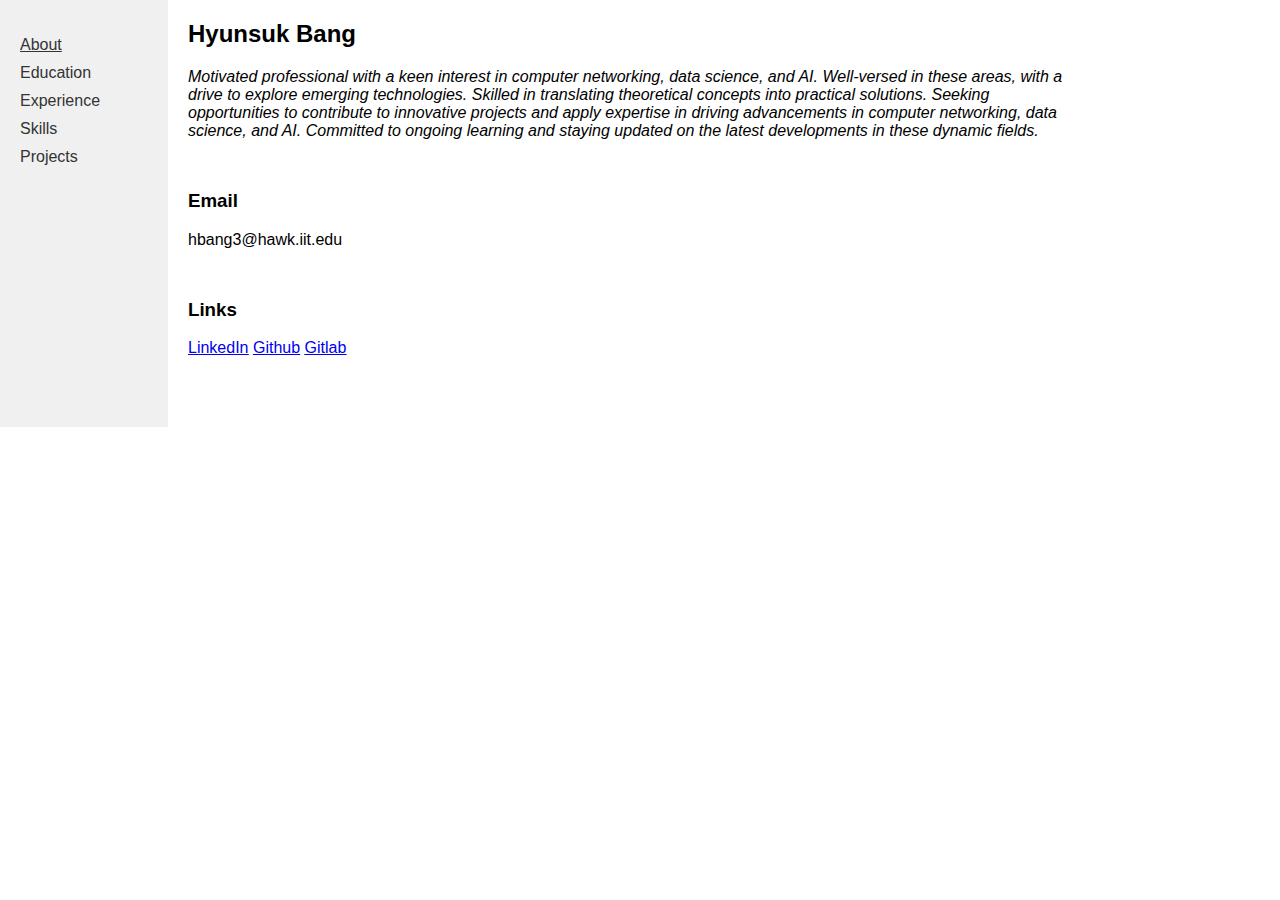
<file: index.html>
<!DOCTYPE html>
<html lang="en">
<head>
    <meta charset="UTF-8">
    <meta name="viewport" content="width=device-width, initial-scale=1.0">
    <title>Hyunsuk Bang's Resume</title>
    <link rel="stylesheet" href="./styles.css">
</head>
<body>
    <div class="container">
        <nav class="navigation">
            <ul>
		<li><a href="./index.html"><u>About</u></a></li>
                <li><a href="./education.html">Education</a></li>
                <li><a href="./experience.html">Experience</a></li>
                <li><a href="./skills.html">Skills</a></li>
                <li><a href="./projects.html">Projects</a></li>
            </ul>
        </nav>
        <main class="main-content">
            <section id="about">
                <h2>Hyunsuk Bang</h2>
		    <i>Motivated professional with a keen interest in computer networking, data science, and AI. Well-versed in these areas, with a drive to explore emerging technologies. Skilled in translating theoretical concepts into practical solutions. Seeking opportunities to contribute to innovative projects and apply expertise in driving advancements in computer networking, data science, and AI. Committed to ongoing learning and staying updated on the latest developments in these dynamic fields.</i>
		    <p>
			    <h3>Email</h3>
			    hbang3@hawk.iit.edu
		    </p>
		    <p>
			    <h3>Links</h3>
			    <a href = "https://www.linkedin.com/in/hyunsuk-bang/"><u>LinkedIn</u></a>  
			    <a href = "https://github.com/Hyunsuk-Bang"><u>Github</u></a>  
			    <a href = "https://gitlab.com/hbang3"><u>Gitlab</u></a>  
		   </p>
	     </section>
        </div>
    </div>
</body>
</html>
</file>
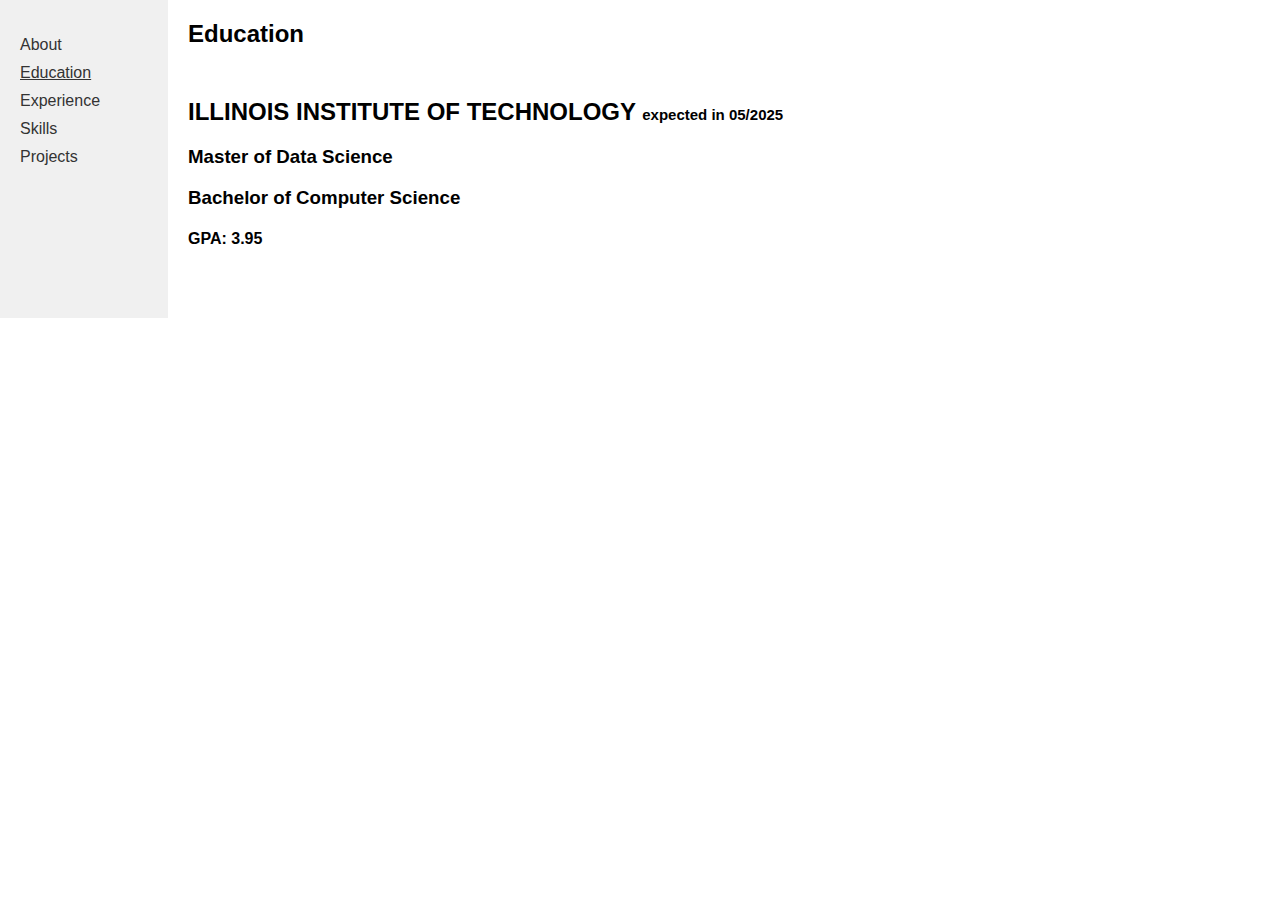
<file: education.html>
<!DOCTYPE html>
<html lang="en">
<head>
    <meta charset="UTF-8">
    <meta name="viewport" content="width=device-width, initial-scale=1.0">
    <title>Hyunsuk Bang's Resume</title>
    <link rel="stylesheet" href="./styles.css">
</head>
<body>
    <div class="container">
        <nav class="navigation">
            <ul>
		<li><a href="./index.html">About</a></li>
		<li><a href="./education.html"><u>Education</u></a></li>
                <li><a href="./experience.html">Experience</a></li>
                <li><a href="./skills.html">Skills</a></li>
                <li><a href="./projects.html">Projects</a></li>
            </ul>
        </nav>
        <main class="main-content">
            <section id="about">
		<h2>Education</h2>
		<p>
		<h2>ILLINOIS INSTITUTE OF TECHNOLOGY <span>expected in 05/2025</span> </h2>
	        <h3>Master of Data Science</h3>
	        <h3>Bachelor of Computer Science</h3>
		<h4>GPA: 3.95</h4>
		</p>
	     </section>
    </div>
</body>
</html>
</file>
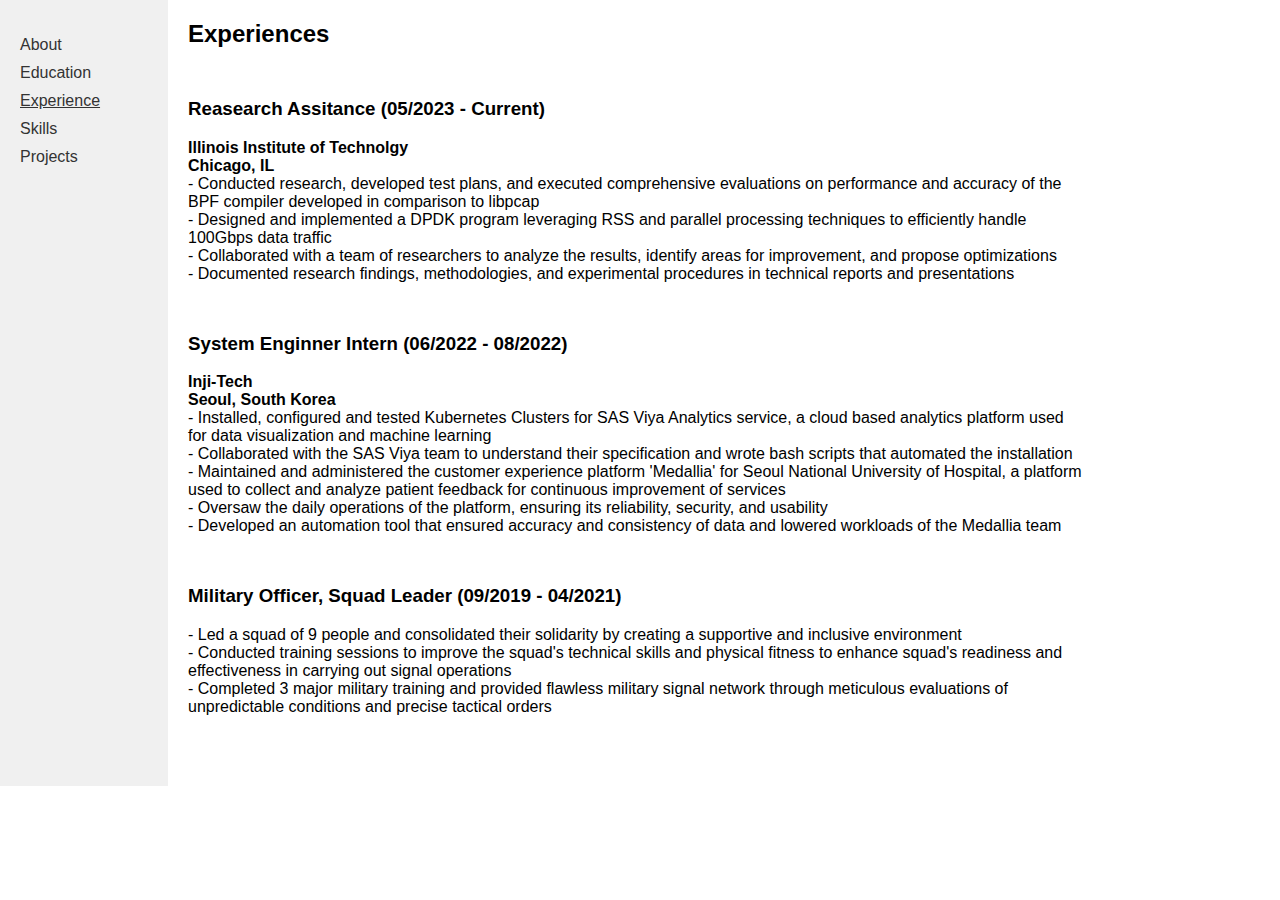
<file: experience.html>
<!DOCTYPE html>
<html lang="en">
<head>
    <meta charset="UTF-8">
    <meta name="viewport" content="width=device-width, initial-scale=1.0">
    <title>Hyunsuk Bang's Resume</title>
    <link rel="stylesheet" href="./styles.css">
</head>
<body>
    <div class="container">
        <nav class="navigation">
            <ul>
		<li><a href="./index.html">About</a></li>
                <li><a href="./education.html">Education</a></li>
		<li><a href="./experience.html"><u>Experience</u></a></li>
                <li><a href="./skills.html">Skills</a></li>
                <li><a href="./projects.html">Projects</a></li>
            </ul>
        </nav>
        <main class="main-content">
            <section id="about">
                <h2>Experiences</h2>
		    <p> 
		    <h3>Reasearch Assitance (05/2023 - Current) </h3>
		    <b> Illinois Institute of Technolgy </b><br>
		    <b> Chicago, IL</b><br>
		    - Conducted research, developed test plans, and executed comprehensive evaluations on performance and accuracy of the BPF compiler developed in comparison to libpcap<br>
		    - Designed and implemented a DPDK program leveraging RSS and parallel processing techniques to efficiently handle 100Gbps data traffic<br>
		    - Collaborated with a team of researchers to analyze the results, identify areas for improvement, and propose optimizations<br>
		    - Documented research findings, methodologies, and experimental procedures in technical reports and presentations<br>
		    </p>
	            <p>
		    <h3> System Enginner Intern (06/2022 - 08/2022)</h3>
		    <b> Inji-Tech </b><br>
		    <b>Seoul, South Korea</b><br>
		    - Installed, configured and tested Kubernetes Clusters for SAS Viya Analytics service, a cloud based analytics platform used for data visualization and machine learning<br>
		    - Collaborated with the SAS Viya team to understand their specification and wrote bash scripts that automated the installation<br>
		    - Maintained and administered the customer experience platform 'Medallia' for Seoul National University of Hospital, a platform used to collect and analyze patient feedback for continuous improvement of services<br>
		    - Oversaw the daily operations of the platform, ensuring its reliability, security, and usability<br>
		    - Developed an automation tool that ensured accuracy and consistency of data and lowered workloads of the Medallia team<br>
		    </p>

		    <p>
		    <h3> Military Officer, Squad Leader (09/2019 - 04/2021) </h3>
		    - Led a squad of 9 people and consolidated their solidarity by creating a supportive and inclusive environment<br>
		    - Conducted training sessions to improve the squad's technical skills and physical fitness to enhance squad's readiness and effectiveness in carrying out signal operations<br>
		    - Completed 3 major military training and provided flawless military signal network through meticulous evaluations of unpredictable conditions and precise tactical orders
		    </p>
	     </section>
    </div>
</body>
</html>
</file>
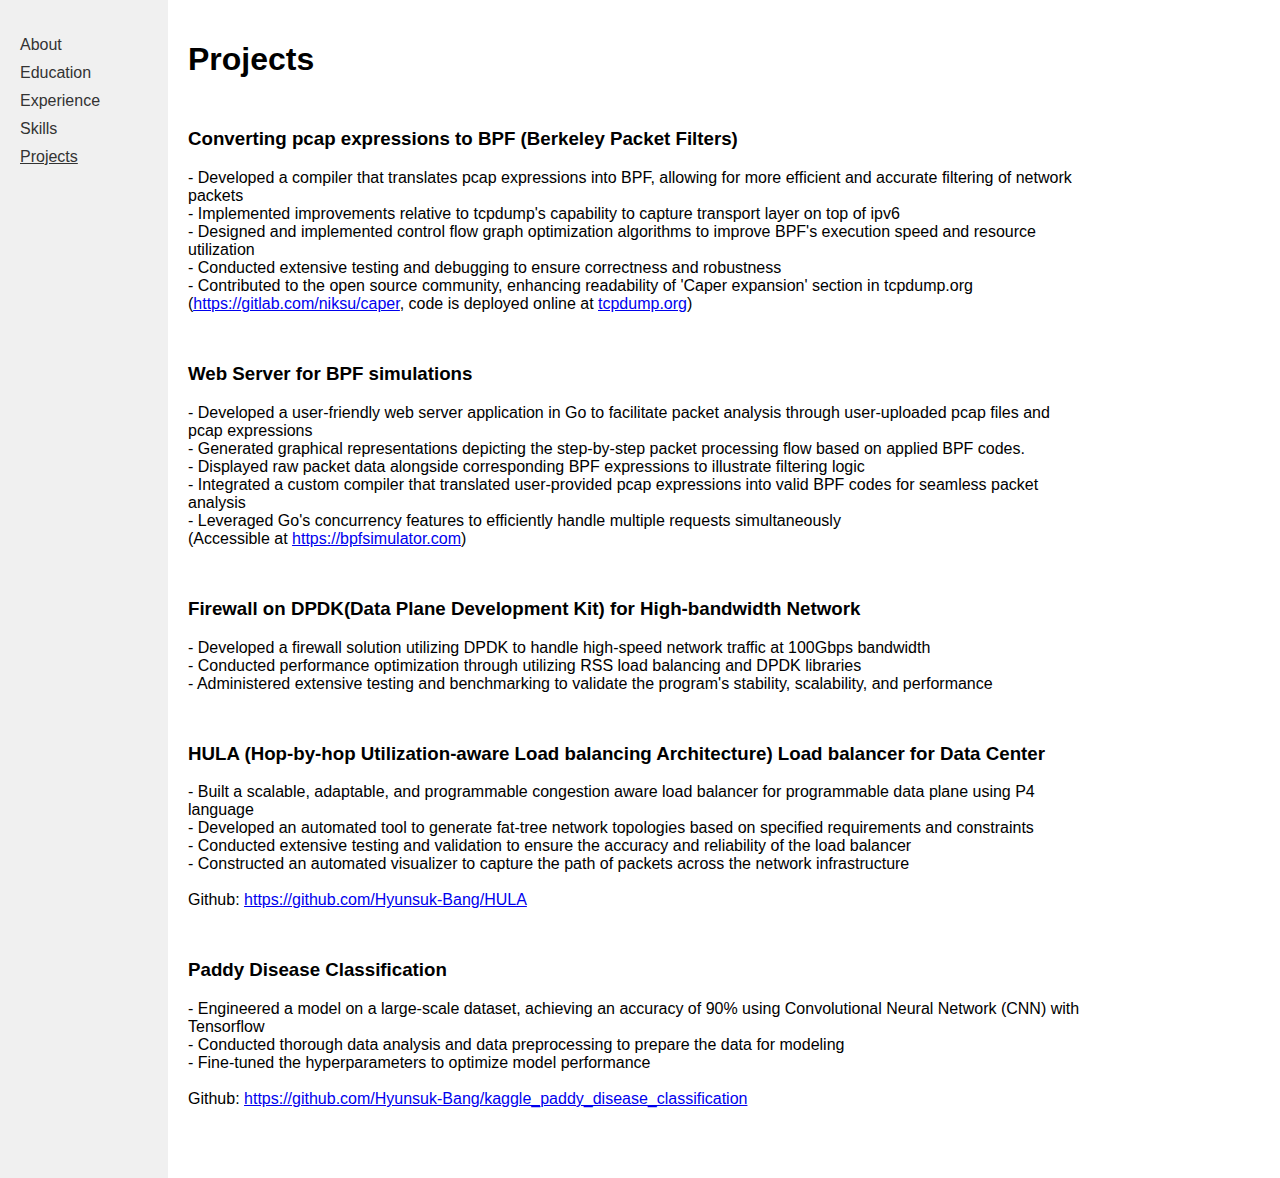
<file: projects.html>
<!DOCTYPE html>
<html lang="en">
<head>
    <meta charset="UTF-8">
    <meta name="viewport" content="width=device-width, initial-scale=1.0">
    <title>Your Resume</title>
    <link rel="stylesheet" href="./styles.css">
</head>
<body>
    <div class="container">
        <nav class="navigation">
            <ul>
		<li><a href="./index.html">About</a></li>
                <li><a href="./education.html">Education</a></li>
                <li><a href="./experience.html">Experience</a></li>
                <li><a href="./skills.html">Skills</a></li>
		<li><a href="./projects.html"><u>Projects</u></a></li>
            </ul>
        </nav>
        <main class="main-content">
            <section id="about">
                <h1>Projects</h1>
	            <p>
		    <h3>Converting pcap expressions to BPF (Berkeley Packet Filters)</h3>
		    - Developed a compiler that translates pcap expressions into BPF, allowing for more efficient and accurate filtering of network packets<br>
		    - Implemented improvements relative to tcpdump's capability to capture transport layer on top of ipv6<br>
		    - Designed and implemented control flow graph optimization algorithms to improve BPF's execution speed and resource utilization<br>
		    - Conducted extensive testing and debugging to ensure correctness and robustness<br>
		    - Contributed to the open source community, enhancing readability of 'Caper expansion' section in tcpdump.org<br>
		    (<a href = https://gitlab.com/niksu/caper target = "_blank"><u>https://gitlab.com/niksu/caper</u></a>, code is deployed online at <a href = https://www.tcpdump.org/bpfexam/?ver=1.10.4&dlt=EN10MB&snaplen=65535&filter=tcp+or+udp+&cbpf=none target = "_blank"><u>tcpdump.org</u></a>)<br>
		    </p>
			<h3>Web Server for BPF simulations</h3>
			<p> 
			- Developed a user-friendly web server application in Go to facilitate packet analysis through user-uploaded pcap files and pcap expressions<br>
			- Generated graphical representations depicting the step-by-step packet processing flow based on applied BPF codes.<br>
			- Displayed raw packet data alongside corresponding BPF expressions to illustrate filtering logic<br>
			- Integrated a custom compiler that translated user-provided pcap expressions into valid BPF codes for seamless packet analysis<br>
			- Leveraged Go's concurrency features to efficiently handle multiple requests simultaneously<br>
         	(Accessible at <a href=https://bpfsimulator.com target="_blank"> https://bpfsimulator.com</a>)
			</p>
		    <p>
		    <h3>Firewall on DPDK(Data Plane Development Kit) for High-bandwidth Network</h3>
		    - Developed a firewall solution utilizing DPDK to handle high-speed network traffic at 100Gbps bandwidth<br>
		    - Conducted performance optimization through utilizing RSS load balancing and DPDK libraries <br>
		    - Administered extensive testing and benchmarking to validate the program's stability, scalability, and performance<br>
		    </p>
		    <p>
		    <h3>HULA (Hop-by-hop Utilization-aware Load balancing Architecture) Load balancer for Data Center</h3>
		    - Built a scalable, adaptable, and programmable congestion aware load balancer for programmable data plane using P4 language<br>
		    - Developed an automated tool to generate fat-tree network topologies based on specified requirements and constraints<br>
		    - Conducted extensive testing and validation to ensure the accuracy and reliability of the load balancer<br>
		    - Constructed an automated visualizer to capture the path of packets across the network infrastructure<br><br>
		    Github: <a href = "https://github.com/Hyunsuk-Bang/HULA" target = "_blank">https://github.com/Hyunsuk-Bang/HULA</a>
		    </p>
		    <p>
		    <h3>Paddy Disease Classification</h3>
		    - Engineered a model on a large-scale dataset, achieving an accuracy of 90% using Convolutional Neural Network (CNN) with Tensorflow<br>
		    - Conducted thorough data analysis and data preprocessing to prepare the data for modeling<br>
		    - Fine-tuned the hyperparameters to optimize model performance<br><br>
		    Github: <a href = "https://github.com/Hyunsuk-Bang/kaggle_paddy_disease_classification" target = "_blank">https://github.com/Hyunsuk-Bang/kaggle_paddy_disease_classification</a>
		    </p>
	     </section>
    </div>
</body>
</html>
</file>
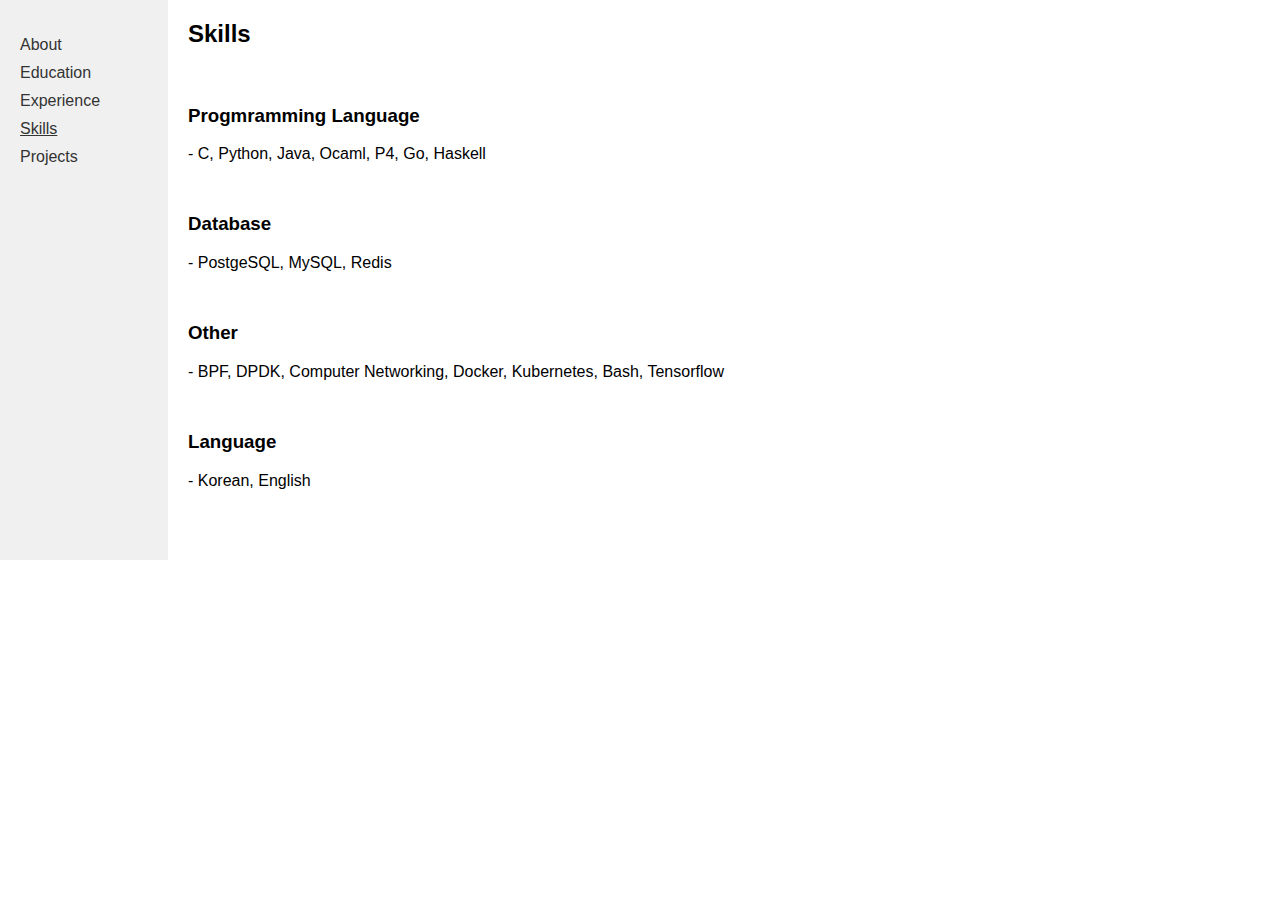
<file: skills.html>
<!DOCTYPE html>
<html lang="en">
<head>
    <meta charset="UTF-8">
    <meta name="viewport" content="width=device-width, initial-scale=1.0">
    <title>Hyunsuk Bang's Resume</title>
    <link rel="stylesheet" href="./styles.css">
</head>
<body>
    <div class="container">
        <nav class="navigation">
            <ul>
		<li><a href="./index.html">About</a></li>
                <li><a href="./education.html">Education</a></li>
                <li><a href="./experience.html">Experience</a></li>
		<li><a href="./skills.html"><u>Skills</u></a></li>
                <li><a href="./projects.html">Projects</a></li>
            </ul>
        </nav>
        <main class="main-content">
            <section id="about">
                <h2>Skills</h2> 
		    <br>
		    <h3>Progmramming Language</h3>
		    - C, Python, Java, Ocaml, P4, Go, Haskell
		    <p>
		    <h3>Database</h3>
		    - PostgeSQL, MySQL, Redis
		    </p>
		    <p>
		    <h3>Other</h3>
		    - BPF, DPDK, Computer Networking, Docker, Kubernetes, Bash, Tensorflow
		    </p>
		    <p>
		    <h3>Language</h3>
		    - Korean, English
		    </p>
	     </section>
        </div>
    </div>
</body>
</html>
</file>
<file: styles.css>
body {
    margin: 0;
    font-family: "Ferdoka", Arial, sans-serif;
}

.container {
    display: flex;
}

.navigation {
    width: 10%;
    background-color: #f0f0f0;
    padding: 20px;
}

.navigation ul {
    list-style: none;
    padding: 0;
}

.navigation li {
    margin-bottom: 10px;
}

.navigation a {
    text-decoration: none;
    color: #333;
}

.main-content {
    width: 70%;
    padding: 20px;
}

.main-content h2 {
    margin-top: 0;
}
.main-content p {
    margin-bottom: 50px;
}

.related-picture {
    width: 30%;
    padding: 20px;
}

.related-picture img {
    max-width: 100%;
    display: block;
}

h2 span { font-size:15px; }
/* Update flexbox properties to place navigation on the left */
@media screen and (max-width: 768px) {
    .container {
        flex-wrap: wrap;
    }
    .navigation {
        width: 100%;
    }
    .main-content {
        width: 100%;
    }
    .related-picture {
        width: 100%;
    }
}
</file>
